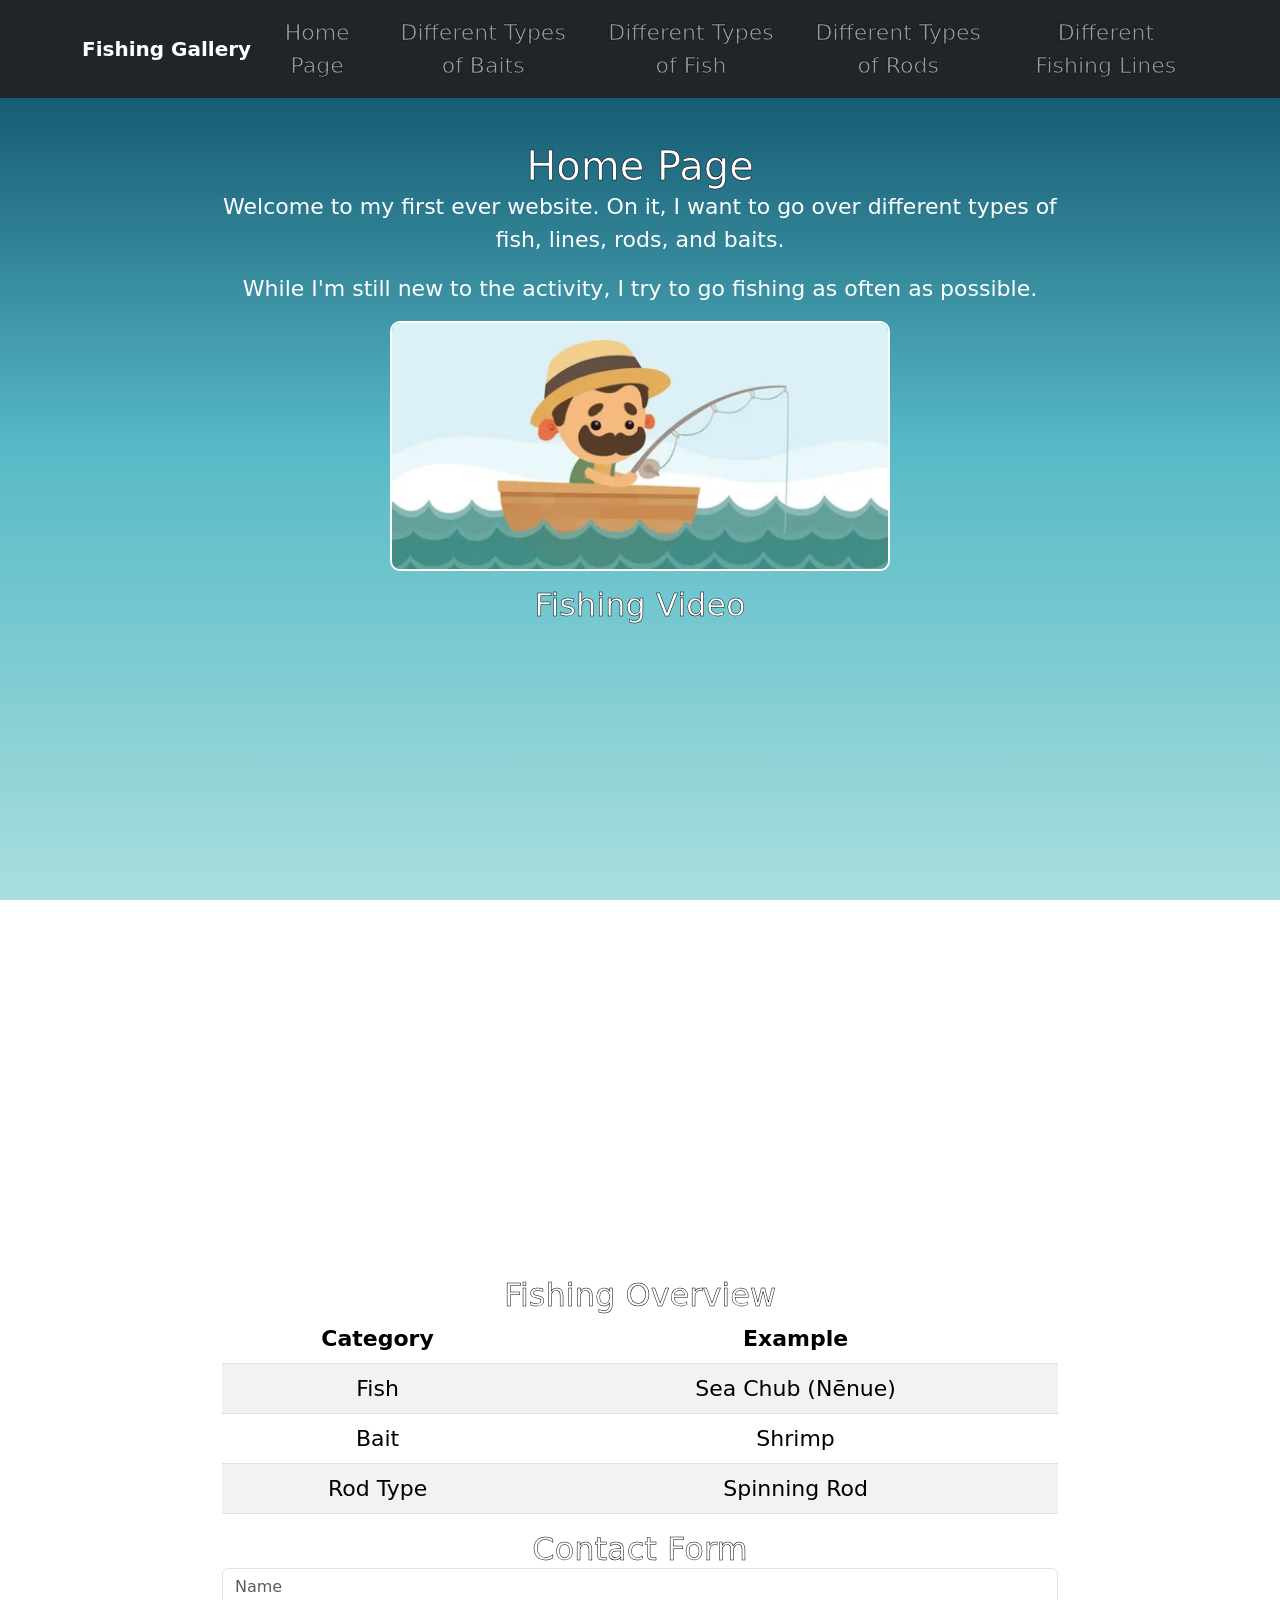
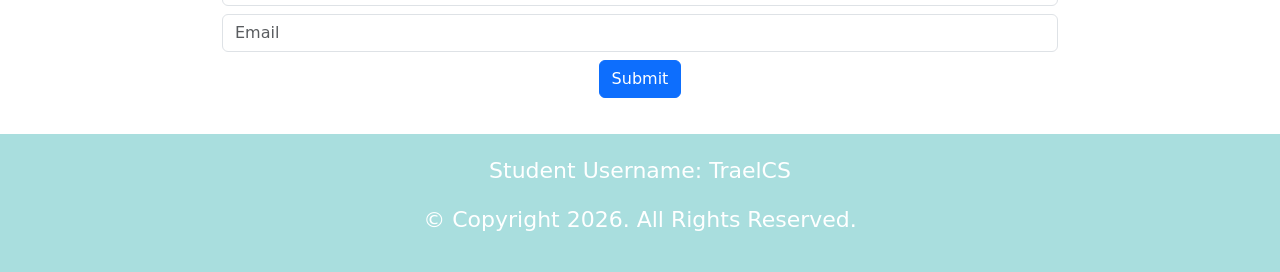
<file: index.html>
<!DOCTYPE html>
<!-- 
    Author: TraelCS
    File Name: index.html
    Date: 03/2026
-->

<html lang="en">

    <head>
        <title>Fishing Gallery</title>
        <meta charset="utf-8">
        <link href="https://cdn.jsdelivr.net/npm/bootstrap@5.3.0/dist/css/bootstrap.min.css" rel="stylesheet">
        <link rel="stylesheet" href="css/styles.css">
    </head>
    <body>

        <nav class="navbar navbar-expand-lg navbar-dark bg-dark">
            <div class="container">
                <a class="navbar-brand" href="index.html">Fishing Gallery</a>

                <button class="navbar-toggler" type="button" data-bs-toggle="collapse" data-bs-target="#navMenu">
                    <span class="navbar-toggler-icon"></span>
                </button>

            <div class="collapse navbar-collapse" id="navMenu">    
            <ul class="navbar-nav ms-auto">
                <li class="nav-item">
                  <a class="nav-link" href="index.html">Home Page</a>
                </li>
                <li class="nav-item">
                  <a class="nav-link" href="baits.html">Different Types of Baits</a>
                </li>
                <li class="nav-item">
                  <a class="nav-link" href="fish.html">Different Types of Fish</a>
                </li>
                <li class="nav-item">
                  <a class="nav-link" href="rods.html">Different Types of Rods</a>
                </li>
                <li class="nav-item">
                  <a class="nav-link" href="lines.html">Different Fishing Lines</a>
                </li>
            </ul>
            </div>
            </div>
        </nav>
        
        <main class="color">
            <div class="container mt-4">
                <h1>Home Page</h1>
            <div id="font">

                    <p>Welcome to my first ever website. On it, I want to go over different types of fish, lines, rods, and baits.</p>

                    <p>While I'm still new to the activity, I try to go fishing as often as possible.</p>

                    <img src="images/boat.jpg" alt="old man fishing in a boat" class="homeimg">

                    <section id="video">
                        <h2>Fishing Video</h2>

                        <div class="ratio ratio-16x9">
                            <iframe width="560" height="315" src="https://www.youtube.com/embed/uwerXJ_SjVc?si=te6410MxGJIUWJld" title="YouTube video player" frameborder="0" allow="accelerometer; autoplay; clipboard-write; encrypted-media; gyroscope; picture-in-picture; web-share" referrerpolicy="strict-origin-when-cross-origin" allowfullscreen></iframe>
                        </div>
                    </section>
                    
                    <p><b>Fishing:</b> the diverse, ancient practice of catching, harvesting, or trapping aquatic animals—primarily fish, but also crustaceans and mollusks—using various methods like angling, netting, or spearing, performed either commercially for livelihood or recreationally for sport and sustenance across oceans, rivers, and lakes.</p>

                <section id="table">
                    <h2>Fishing Overview</h2>

                    <table class="table table-striped">
                        <thead>
                            <tr>
                                <th>Category</th>
                                <th>Example</th>
                            </tr>
                        </thead>
                        <tbody>
                            <tr>
                                <td>Fish</td>
                                <td>Sea Chub (Nēnue)</td>
                            </tr>
                            <tr>
                                <td>Bait</td>
                                <td>Shrimp</td>
                            </tr>
                            <tr>
                                <td>Rod Type</td>
                                <td>Spinning Rod</td>
                            </tr>
                        </tbody>
                    </table>
                </section>

                <section>
                    <h2>Contact Form</h2>

                    <form onsubmit="handleSubmit(event)">
                        <input class="form-control mb-2" type="text" name="name" placeholder="Name" required>
                        <input class="form-control mb-2" type="email" name="email" placeholder="Email" required>
                        <button class="btn btn-primary">Submit</button>
                    </form>

                    <p id="formMessage"></p>
                </section>

            </div>
            </div>
        </main>

        <footer>
            <p>Student Username: TraelCS</p>
            <p>&copy; Copyright 2026. All Rights Reserved.</p>
        </footer>

        <script src="https://cdn.jsdelivr.net/npm/bootstrap@5.3.0/dist/js/bootstrap.bundle.min.js"></script>
        <script>
            function handleSubmit(event) {
                event.preventDefault();
                document.getElementById("formMessage").innerText = "Form submitted successfully!";
            }
        </script>
    </body>
    
</html>
</file>
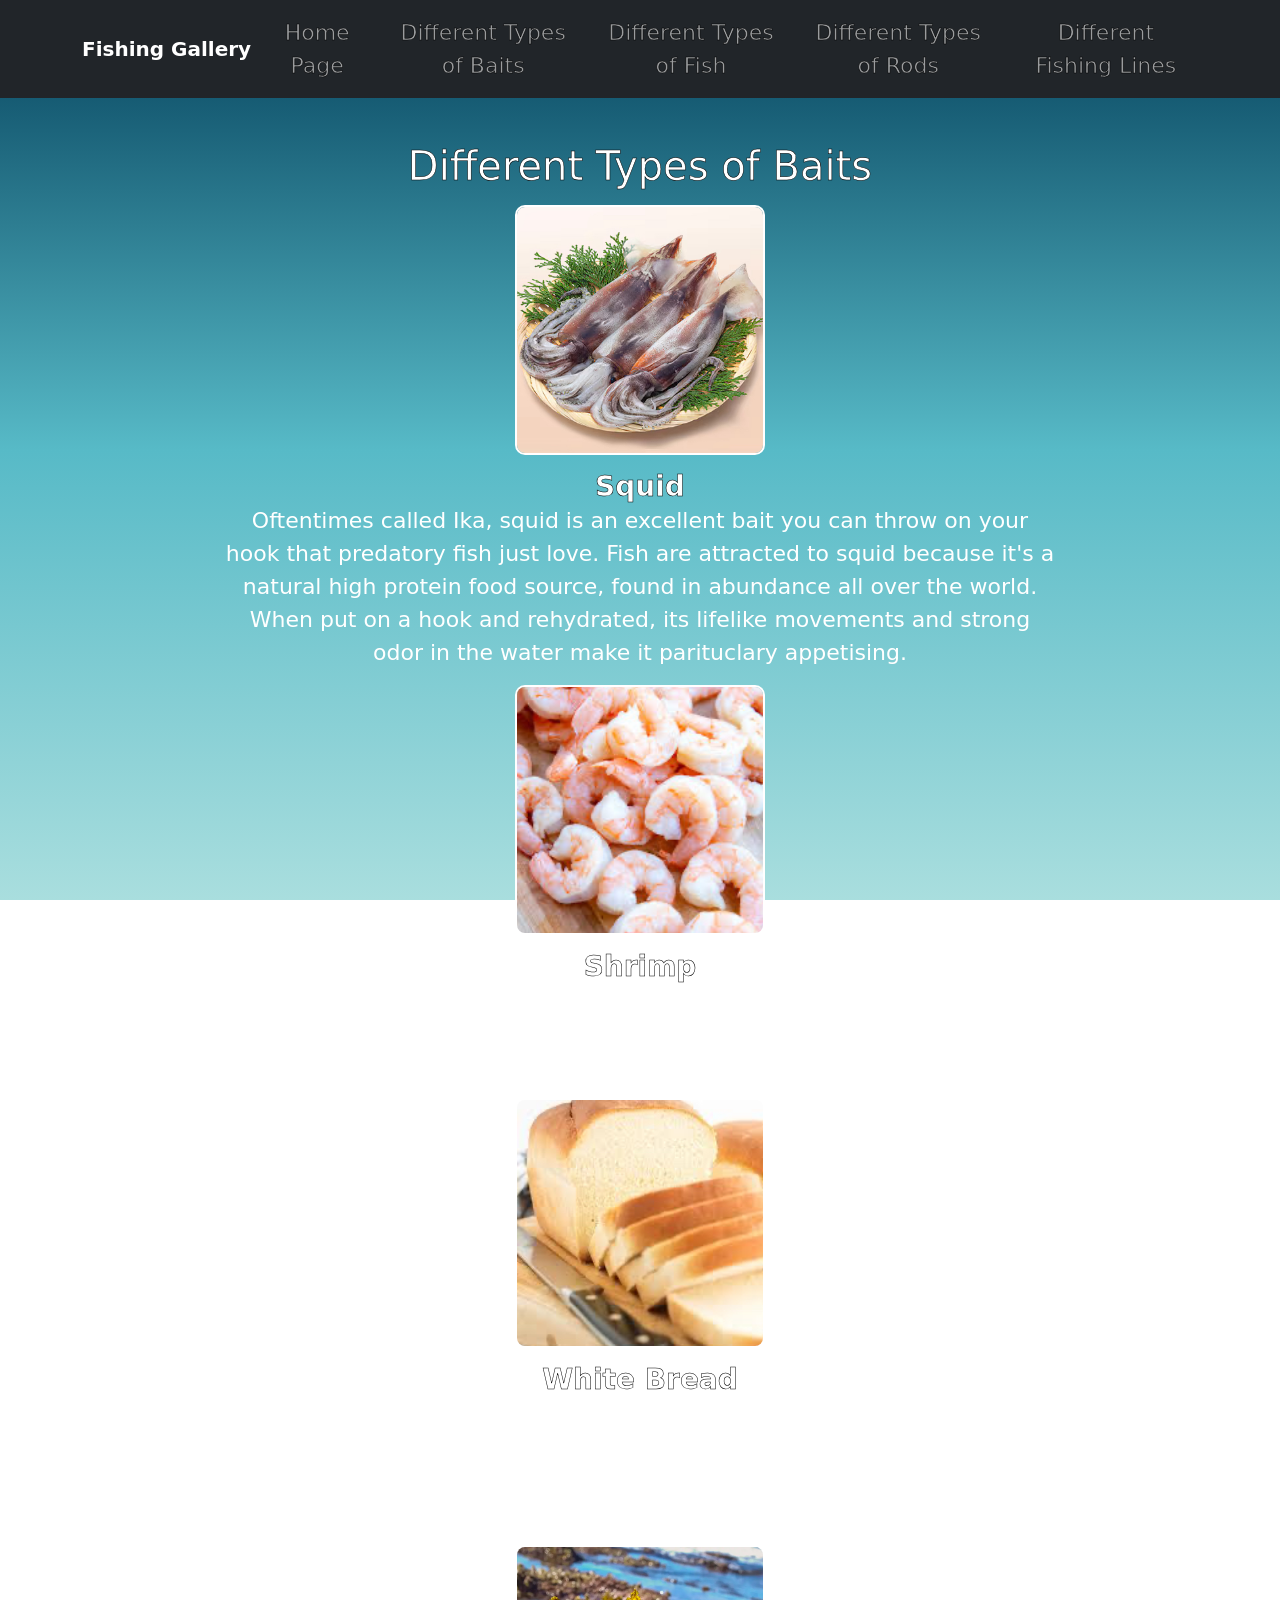
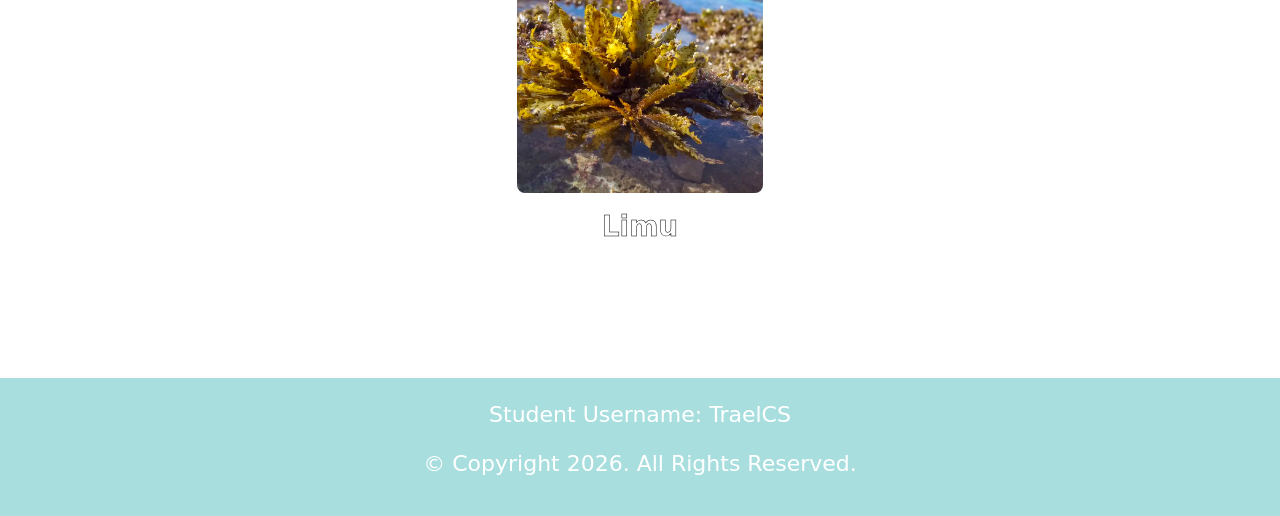
<file: baits.html>
<!DOCTYPE html>
<!-- 
    Author: TraelCS
    File Name: baits.html
    Date: 03/2026
-->

<html lang="en">

    <head>
        <title>Fishing Gallery: Baits</title>
        <meta charset="utf-8">
        <link href="https://cdn.jsdelivr.net/npm/bootstrap@5.3.0/dist/css/bootstrap.min.css" rel="stylesheet">
        <link rel="stylesheet" href="css/styles.css">
    </head>
    <body>

        <nav class="navbar navbar-expand-lg navbar-dark bg-dark">
            <div class="container">
                <a class="navbar-brand" href="index.html">Fishing Gallery</a>

                <button class="navbar-toggler" type="button" data-bs-toggle="collapse" data-bs-target="#navMenu">
                    <span class="navbar-toggler-icon"></span>
                </button>

            <div class="collapse navbar-collapse" id="navMenu">    
            <ul class="navbar-nav ms-auto">
                <li class="nav-item">
                  <a class="nav-link" href="index.html">Home Page</a>
                </li>
                <li class="nav-item">
                  <a class="nav-link" href="baits.html">Different Types of Baits</a>
                </li>
                <li class="nav-item">
                  <a class="nav-link" href="fish.html">Different Types of Fish</a>
                </li>
                <li class="nav-item">
                  <a class="nav-link" href="rods.html">Different Types of Rods</a>
                </li>
                <li class="nav-item">
                  <a class="nav-link" href="lines.html">Different Fishing Lines</a>
                </li>
            </ul>
            </div>
            </div>
        </nav>
        
        <main class="color">
            <div class="container mt-4">
                <h1>Different Types of Baits</h1>
                    <div id="font">

                        <section>
                            <img src="images/squid.jpg" alt="squid on a plate" class="corner">
                            <h3>Squid</h3>
                            <p>Oftentimes called Ika, squid is an excellent bait you can throw on your hook that predatory fish just love. Fish are attracted to squid because it's a natural high protein food source, found in abundance all over the world. When put on a hook and rehydrated, its lifelike movements and strong odor in the water make it parituclary appetising.</p>
                        </section>

                        <section>                       
                            <img src="images/shrimp.jpg" alt="plate of shrimp" class="corner">
                            <h3>Shrimp</h3>
                            <p>Some people's favorite sea foods are an excellent bait to use when fishing for reef fish. Due to shrimp being high in protein and slow moving targets, they are irresistable prey to opportunistic fish.</p>
                        </section>
                        
                        <section>      
                            <img src="images/bread.jpg" alt="white bread" class="corner">
                            <h3>White Bread</h3>
                            <p>Believe it or not, a lot of fish will go after white bread on a hook, especially the opportunistic ones. Although not the first thought that comes to mind when you hear bait, white bread offers fish with bright-colored easy to consume meal.</p>
                        </section>

                        <section>
                            <img src="images/limu.jpg" alt="seaweed on the shore" class="corner">
                            <h3>Limu</h3>
                            <p>Limu, the Hawaiian word for seaweed, provide herbivorous fish with a nutrient-dense meal. Some fish such as Nenue, also called the gray chub, love the taste of limu over proteins like ika or shrimp.</p>
                        </section>
                    </div>
                    </div>
        </main>

        <footer>
            <p>Student Username: TraelCS</p>
            <p>&copy; Copyright 2026. All Rights Reserved.</p>
        </footer>
        <script src="https://cdn.jsdelivr.net/npm/bootstrap@5.3.0/dist/js/bootstrap.bundle.min.js"></script>
    </body>
    
</html>
</file>
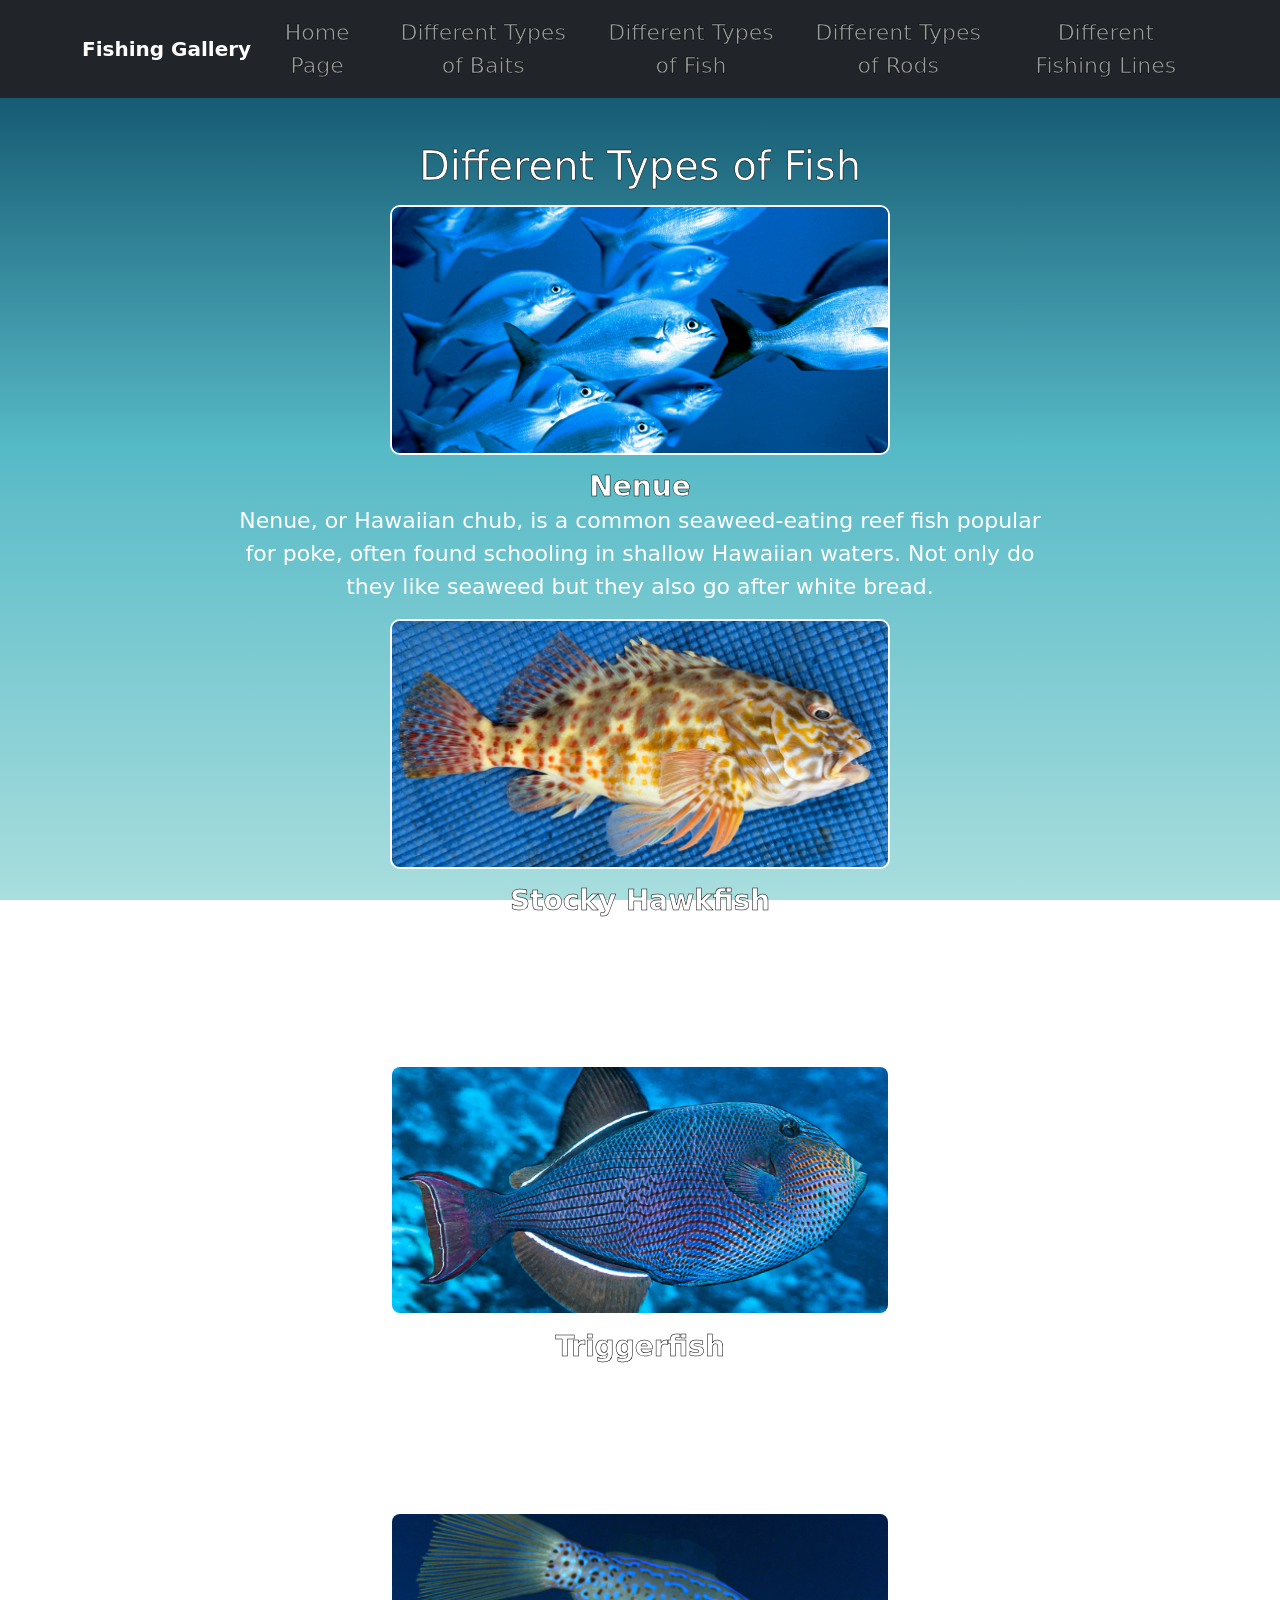
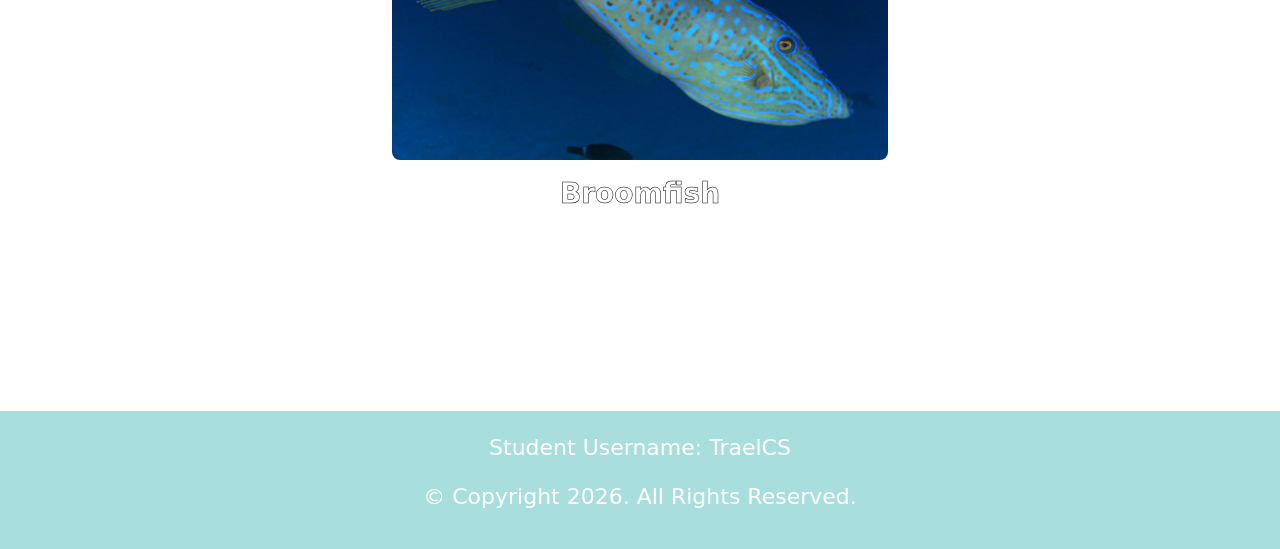
<file: fish.html>
<!DOCTYPE html>
<!-- 
    Author: TraelCS
    File Name: fish.html
    Date: 03/2026
-->

<html lang="en">

    <head>
        <title>Fishing Gallery: Fish</title>
        <meta charset="utf-8">
        <link href="https://cdn.jsdelivr.net/npm/bootstrap@5.3.0/dist/css/bootstrap.min.css" rel="stylesheet">
        <link rel="stylesheet" href="css/styles.css">
    </head>
    <body>

        <nav class="navbar navbar-expand-lg navbar-dark bg-dark">
            <div class="container">
                <a class="navbar-brand" href="index.html">Fishing Gallery</a>

                <button class="navbar-toggler" type="button" data-bs-toggle="collapse" data-bs-target="#navMenu">
                    <span class="navbar-toggler-icon"></span>
                </button>

            <div class="collapse navbar-collapse" id="navMenu">    
            <ul class="navbar-nav ms-auto">
                <li class="nav-item">
                  <a class="nav-link" href="index.html">Home Page</a>
                </li>
                <li class="nav-item">
                  <a class="nav-link" href="baits.html">Different Types of Baits</a>
                </li>
                <li class="nav-item">
                  <a class="nav-link" href="fish.html">Different Types of Fish</a>
                </li>
                <li class="nav-item">
                  <a class="nav-link" href="rods.html">Different Types of Rods</a>
                </li>
                <li class="nav-item">
                  <a class="nav-link" href="lines.html">Different Fishing Lines</a>
                </li>
            </ul>
            </div>
            </div>
        </nav>
        
        <main class="color">
            <div class="container mt-4">
                <h1>Different Types of Fish</h1>
                <div id="font">

                    <section>
                        <img src="images/nenue.jpg" alt="nenue swimming in school" class="round">
                        <h3>Nenue</h3>
                        <p>Nenue, or Hawaiian chub, is a common seaweed-eating reef fish popular for poke, often found schooling in shallow Hawaiian waters. Not only do they like seaweed but they also go after white bread.</p>
                    </section>
                    
                    <section>
                        <img src="images/rockfish.jpg" alt="stocky hawkfish laying on net" class="round">
                        <h3>Stocky Hawkfish</h3>
                        <p>The Stocky Hawkfish is a robust, predatory fish found on shallow Indo-Pacific reef fronts, known for waiting on rocks to ambush prey with quick, precise movements. If you cast too close to the rocks, then you're bound to have one of these guys swallow your hook.</p>
                    </section>

                    <section>
                        <img src="images/triggerfish.jpg" alt="triggerfish swimming" class="round">
                        <h3>Triggerfish</h3>
                        <p>Triggerfish are colorful, oval-shaped reef fish known for a unique, locking dorsal spine used for defense and anchoring in crevices. These often territorial fish possess powerful jaws designed to crush hard-shelled prey like sea urchins and crustaceans.</p>
                    </section>

                    <section>
                        <img src="images/broomfish.jpg" alt="broomfish swimming" class="round">
                        <h3>Broomfish</h3>
                        <p>The broomfish, or scrawled filefish, is a long-bodied, tropical reef fish recognized by its distinct, broom-like tail, iridescent blue, scribbled markings, and rough sandpaper-like skin. With their small mouths and big teeth, they nibble off your bait without giving you a chance to set your hook.</p>
                    </section>
                </div>
                </div>
            
        </main>

        <footer>
            <p>Student Username: TraelCS</p>
            <p>&copy; Copyright 2026. All Rights Reserved.</p>
        </footer>
        <script src="https://cdn.jsdelivr.net/npm/bootstrap@5.3.0/dist/js/bootstrap.bundle.min.js"></script>
    </body>
    
</html>
</file>
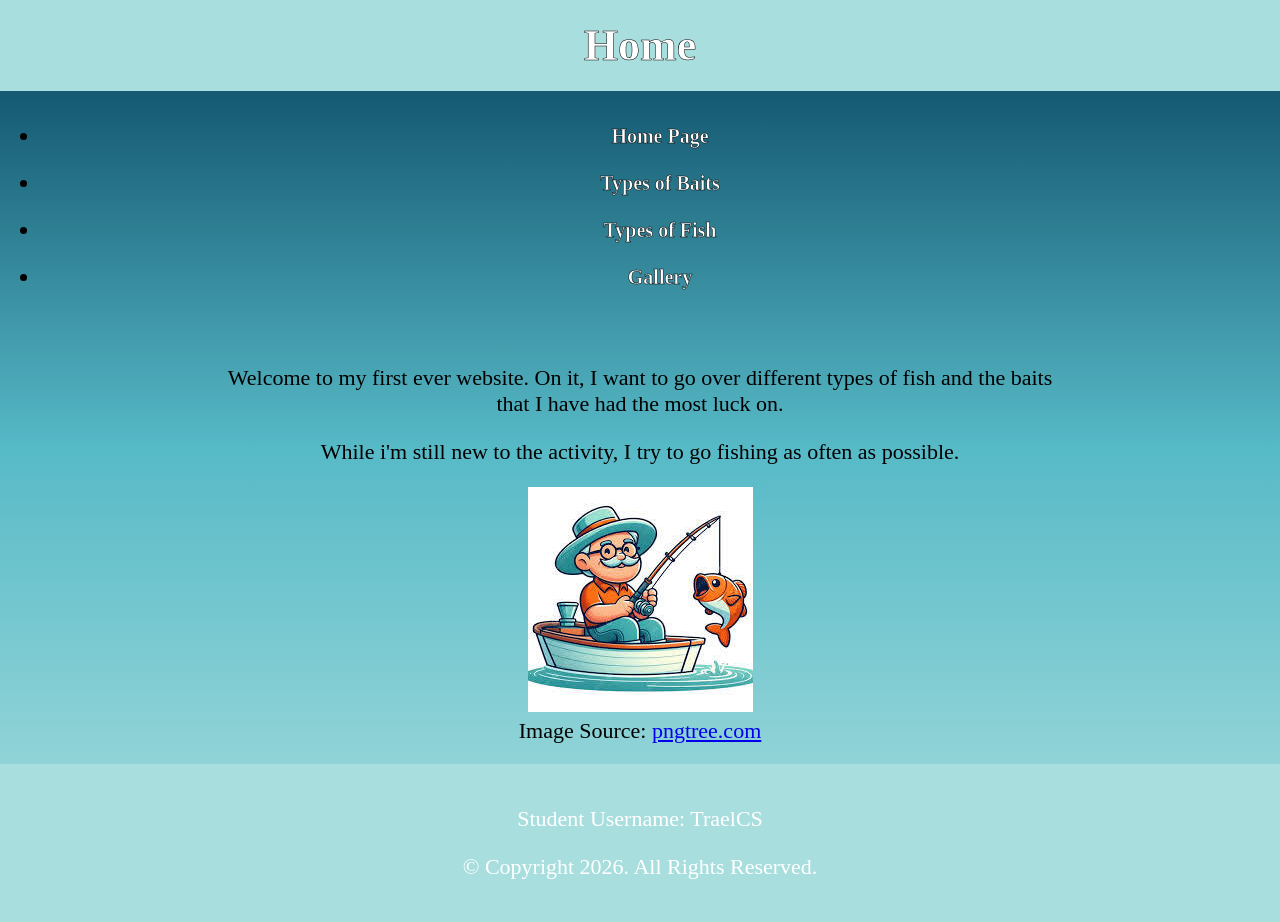
<file: index-2.html>
<!DOCTYPE html>
<!-- 
    Author: TraelCS
    File Name: template.html
    Date: 03/2026
-->

<html lang="en">

    <head>
        <title>Fishing Gallery</title>
        <meta charset="utf-8">
        <link rel="stylesheet" href="css/styles.css">
    </head>
    <body>
        <header>
            <h1>Home</h1>
        </header>

        <nav>
            <ul>
                <li><a href="index.html">Home Page</a></li>
                <li><a href="baits.html">Types of Baits</a></li>
                <li><a href="fish.html">Types of Fish</a></li>
                <li><a href="gallery.html">Gallery</a></li>
            </ul>
        </nav>

        <main>
            <div id="intro">

                <div class="basic">
                    <p>Welcome to my first ever website. On it, I want to go over different types of fish and the baits that I have had the most luck on.</p>

                    <p>While i'm still new to the activity, I try to go fishing as often as possible.</p>
                </div>

                <div class="image">
                    <img src="images/fisherman-2.jpg" alt="old man fishing in a boat">
                    <figcaption>Image Source: <a href="https://pngtree.com/freepng/a-fisherman-in-boat-cathing-fish_17099523.html" target=_blank>pngtree.com</a></figcaption>
                </div>

            </div>
        </main>

        <footer>
            <p>Student Username: TraelCS</p>
            <p>&copy; Copyright 2026. All Rights Reserved.</p>
        </footer>
    </body>
    
</html>
</file>
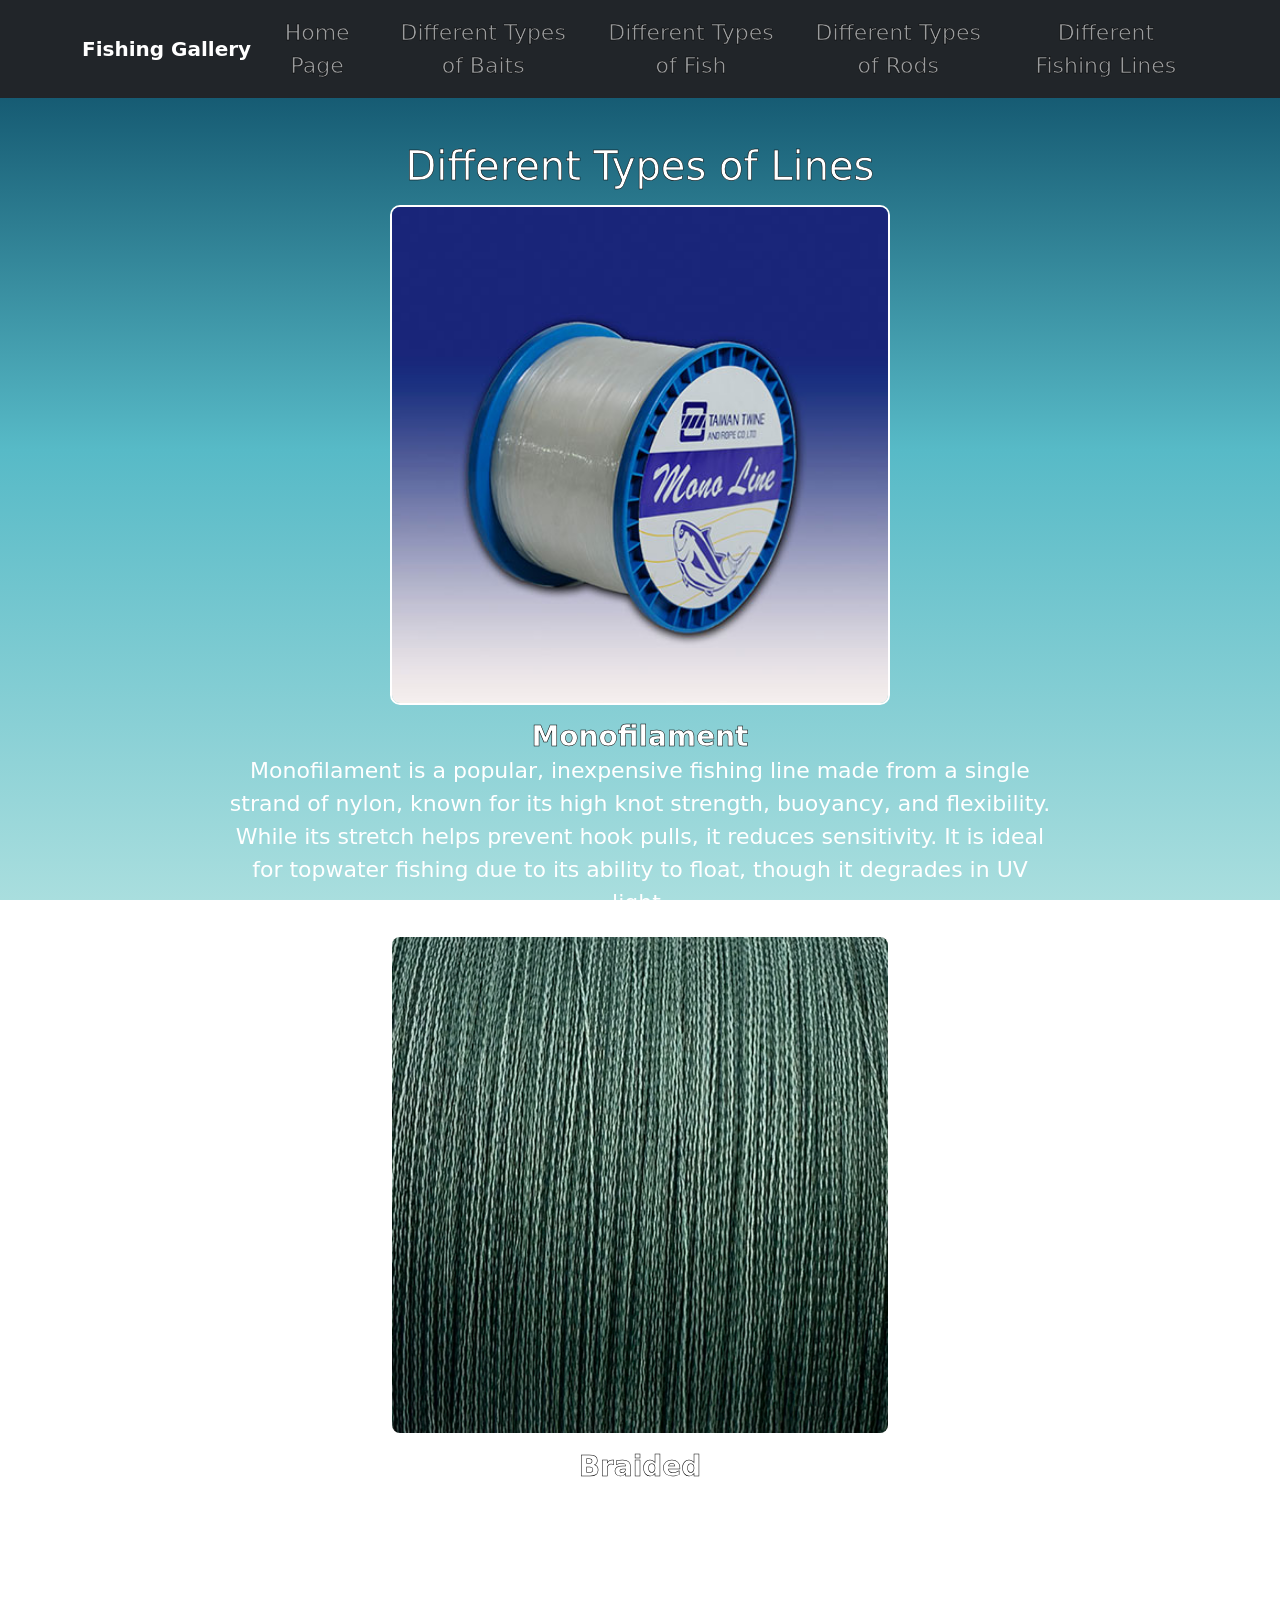
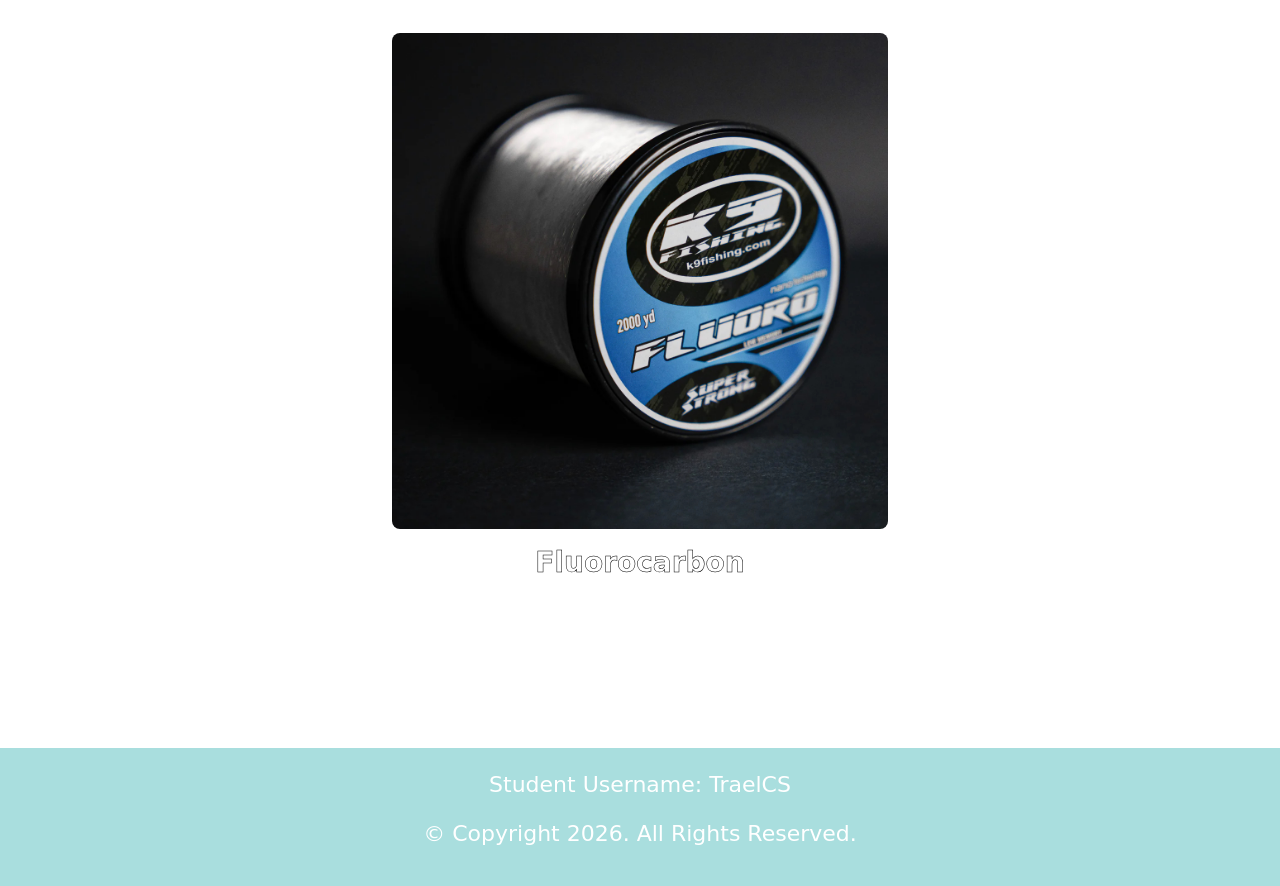
<file: lines.html>
<!DOCTYPE html>
<!-- 
    Author: TraelCS
    File Name: lines.html
    Date: 03/2026
-->

<html lang="en">

    <head>
        <title>Fishing Gallery: Lines</title>
        <meta charset="utf-8">
        <link href="https://cdn.jsdelivr.net/npm/bootstrap@5.3.0/dist/css/bootstrap.min.css" rel="stylesheet">
        <link rel="stylesheet" href="css/styles.css">
    </head>
    <body>

        <nav class="navbar navbar-expand-lg navbar-dark bg-dark">
            <div class="container">
                <a class="navbar-brand" href="index.html">Fishing Gallery</a>

                <button class="navbar-toggler" type="button" data-bs-toggle="collapse" data-bs-target="#navMenu">
                    <span class="navbar-toggler-icon"></span>
                </button>

            <div class="collapse navbar-collapse" id="navMenu">    
            <ul class="navbar-nav ms-auto">
                <li class="nav-item">
                  <a class="nav-link" href="index.html">Home Page</a>
                </li>
                <li class="nav-item">
                  <a class="nav-link" href="baits.html">Different Types of Baits</a>
                </li>
                <li class="nav-item">
                  <a class="nav-link" href="fish.html">Different Types of Fish</a>
                </li>
                <li class="nav-item">
                  <a class="nav-link" href="rods.html">Different Types of Rods</a>
                </li>
                <li class="nav-item">
                  <a class="nav-link" href="lines.html">Different Fishing Lines</a>
                </li>
            </ul>
            </div>
            </div>
        </nav>
        
        <main class="color">
            <div class="container mt-4">
                <h1>Different Types of Lines</h1>
                <div id="font">

                    <section>
                        <img src="images/mono.jpg" alt="monofilament line" class="line">
                        <h3>Monofilament</h3>
                        <p>Monofilament is a popular, inexpensive fishing line made from a single strand of nylon, known for its high knot strength, buoyancy, and flexibility. While its stretch helps prevent hook pulls, it reduces sensitivity. It is ideal for topwater fishing due to its ability to float, though it degrades in UV light.</p>
                    </section>

                    <section>
                        <img src="images/braid.jpg" alt="close-up of braid line" class="line">
                        <h3>Braided</h3>
                        <p>Braided fishing line offers an incredibly high strength-to-diameter ratio, zero stretch, and high sensitivity, making it ideal for fishing in heavy cover and long-distance casting. Its lack of memory ensures smooth, long casts, while its durability allows for multiple seasons of use.</p>
                    </section>

                    <section>
                        <img src="images/fluoro.jpg" alt="fluorocarbon line" class="line">
                        <h3>Fluorocarbon</h3>
                        <p>Fluorocarbon line is a premium, high-density fishing line known for being nearly invisible underwater, extremely sensitive, and highly abrasion-resistant. It sinks faster than monofilament and has minimal stretch, making it ideal for deep-diving baits, jigs, and clear water. </p>
                    </section>
            </div>
                </div>
            
        </main>

        <footer>
            <p>Student Username: TraelCS</p>
            <p>&copy; Copyright 2026. All Rights Reserved.</p>
        </footer>
        <script src="https://cdn.jsdelivr.net/npm/bootstrap@5.3.0/dist/js/bootstrap.bundle.min.js"></script>
    </body>
    
</html>
</file>
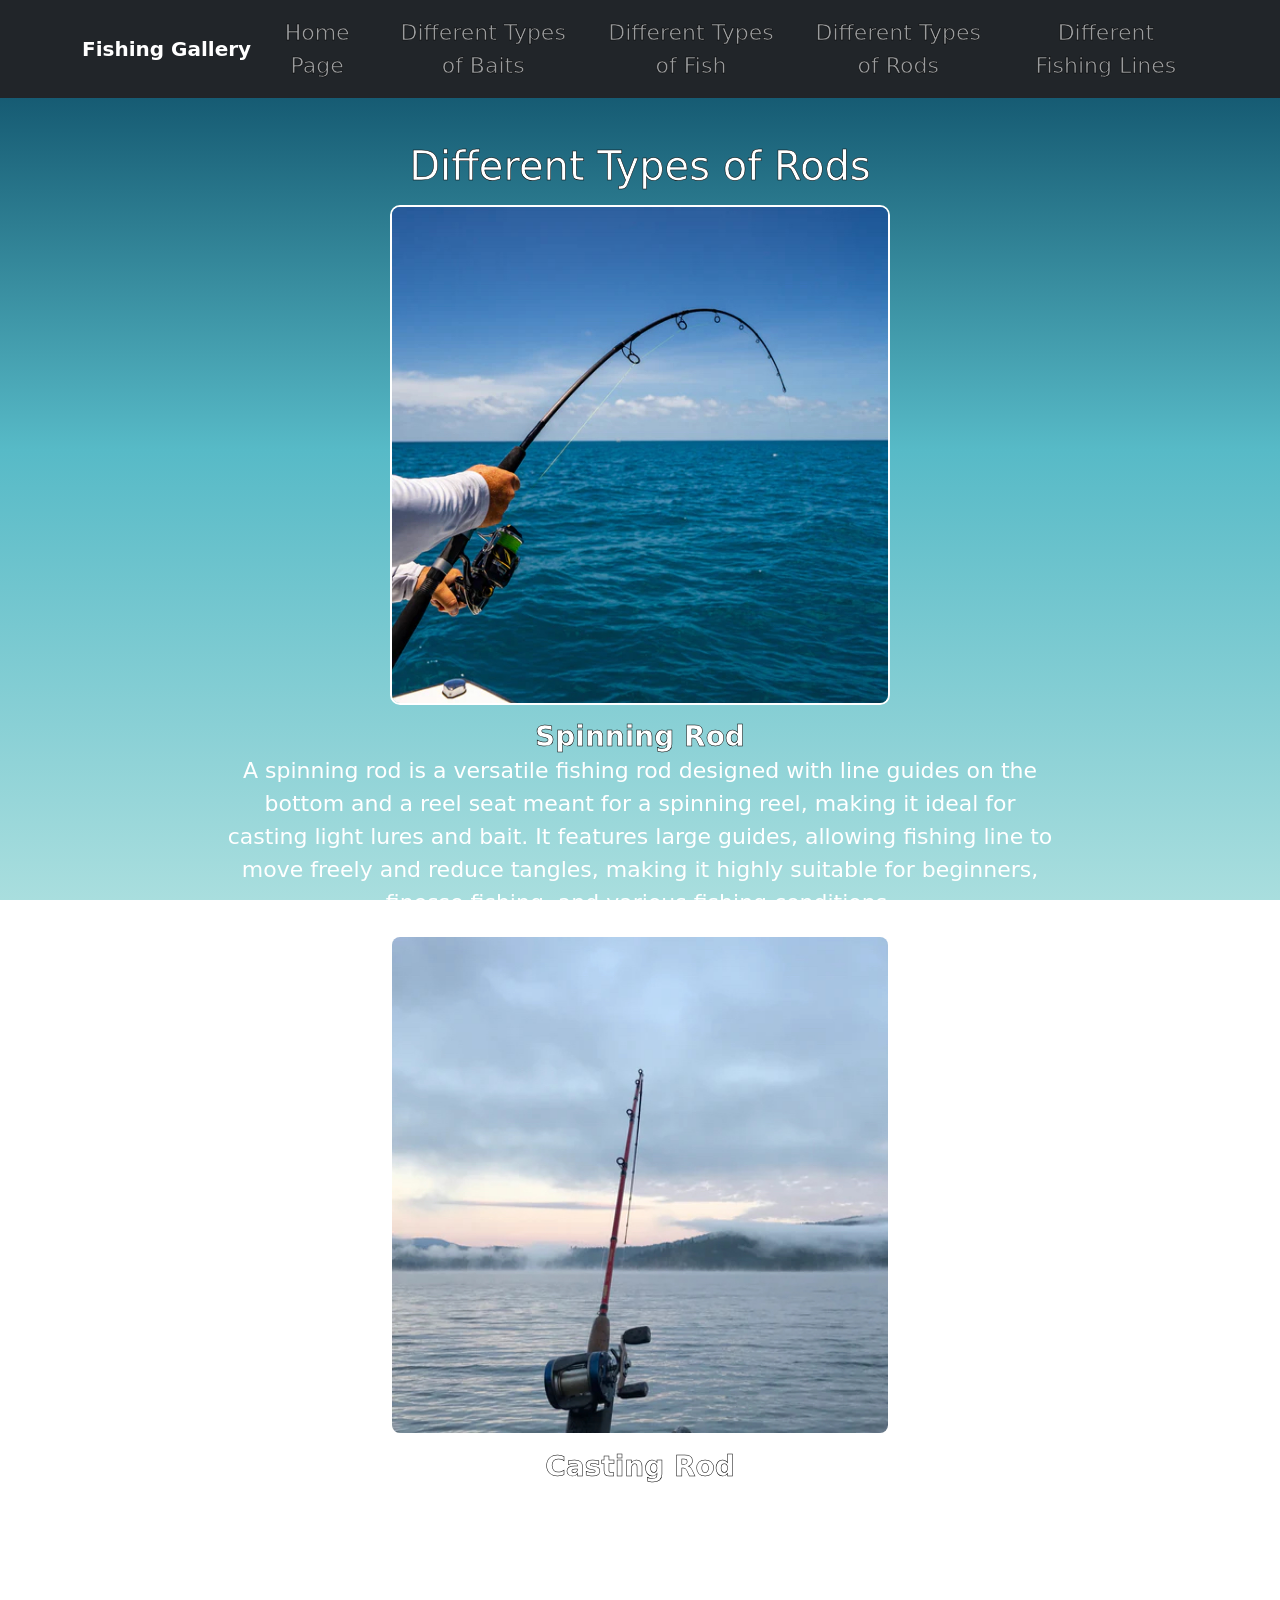
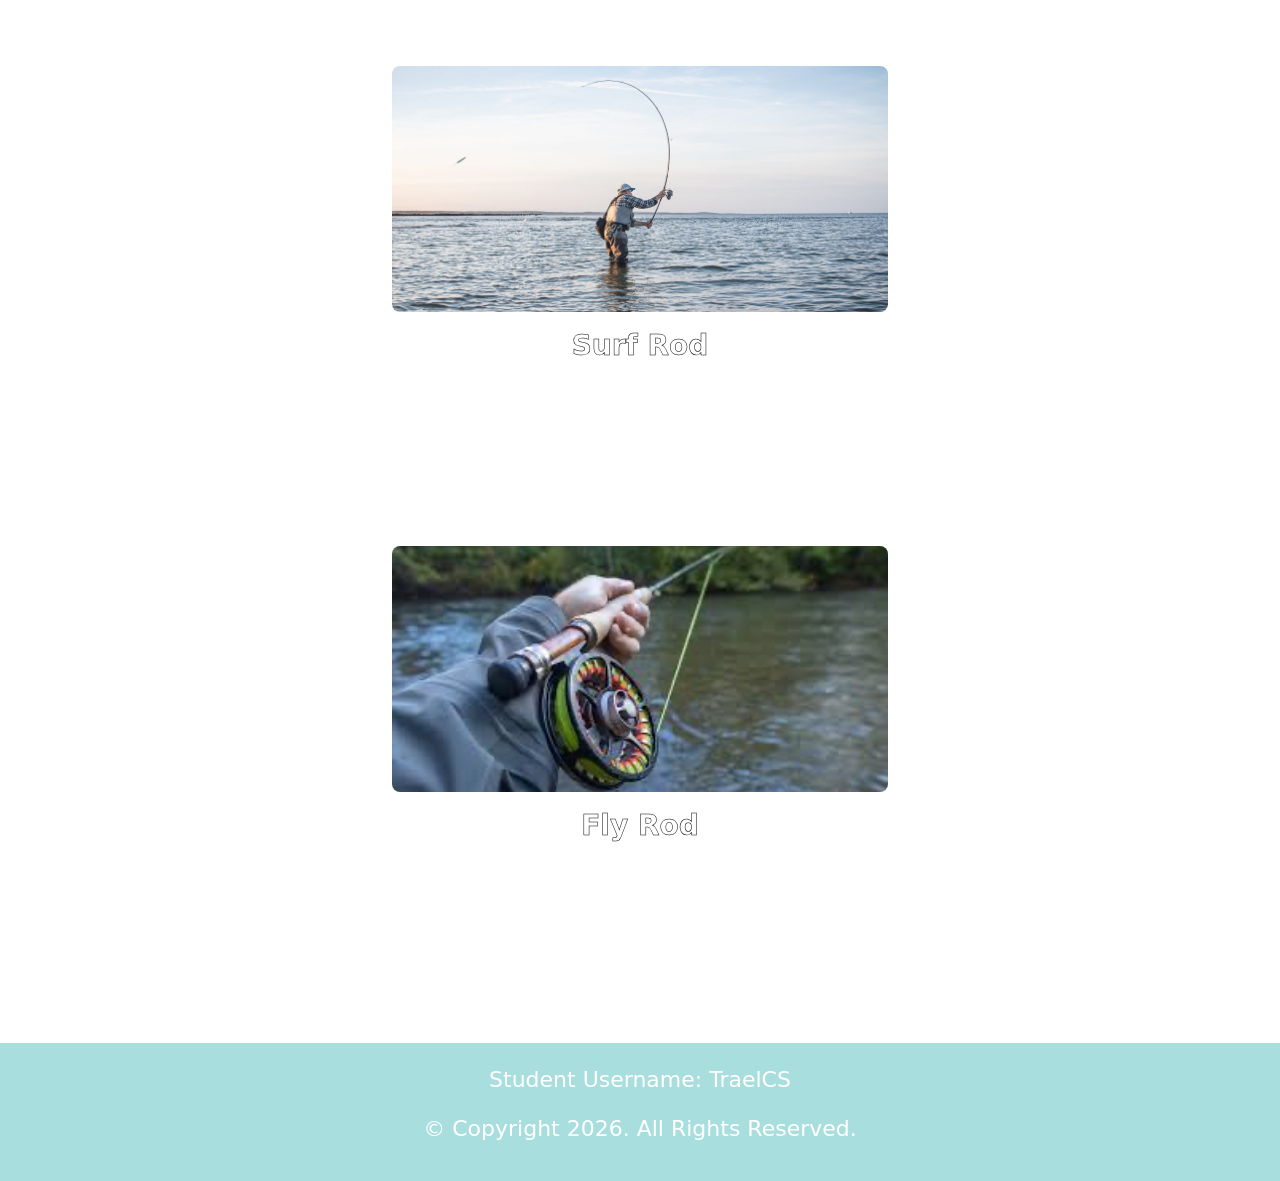
<file: rods.html>
<!DOCTYPE html>
<!-- 
    Author: TraelCS
    File Name: rods.html
    Date: 03/2026
-->

<html lang="en">

    <head>
        <title>Fishing Gallery: Rods</title>
        <meta charset="utf-8">
        <link href="https://cdn.jsdelivr.net/npm/bootstrap@5.3.0/dist/css/bootstrap.min.css" rel="stylesheet">
        <link rel="stylesheet" href="css/styles.css">
    </head>
    <body>

        <nav class="navbar navbar-expand-lg navbar-dark bg-dark">
            <div class="container">
                <a class="navbar-brand" href="index.html">Fishing Gallery</a>

                <button class="navbar-toggler" type="button" data-bs-toggle="collapse" data-bs-target="#navMenu">
                    <span class="navbar-toggler-icon"></span>
                </button>

            <div class="collapse navbar-collapse" id="navMenu">    
            <ul class="navbar-nav ms-auto">
                <li class="nav-item">
                  <a class="nav-link" href="index.html">Home Page</a>
                </li>
                <li class="nav-item">
                  <a class="nav-link" href="baits.html">Different Types of Baits</a>
                </li>
                <li class="nav-item">
                  <a class="nav-link" href="fish.html">Different Types of Fish</a>
                </li>
                <li class="nav-item">
                  <a class="nav-link" href="rods.html">Different Types of Rods</a>
                </li>
                <li class="nav-item">
                  <a class="nav-link" href="lines.html">Different Fishing Lines</a>
                </li>
            </ul>
            </div>
            </div>
        </nav>
        
        <main class="color">
            <div class="container mt-4">
                <h1>Different Types of Rods</h1>
                <div id="font">

                    <section>
                        <img src="images/spinning.jpg" alt="spinning rod casted" class="line">
                        <h3>Spinning Rod</h3>
                        <p>A spinning rod is a versatile fishing rod designed with line guides on the bottom and a reel seat meant for a spinning reel, making it ideal for casting light lures and bait. It features large guides, allowing fishing line to move freely and reduce tangles, making it highly suitable for beginners, finesse fishing, and various fishing conditions.</p>
                    </section>

                    <section>
                        <img src="images/casting.jpg" alt="casting rod casted" class="line">
                        <h3>Casting Rod</h3>
                        <p>A casting rod is a type of fishing rod designed to be used with a baitcasting or spincasting reel mounted on top, featuring small line guides and a "trigger" on the handle for increased control and accuracy. They are typically stiffer, more powerful, and ideal for heavy lures, targeting larger fish, or precise, technical casting techniques.</p>
                    </section>

                    <section>
                        <img src="images/surf.jpg" alt="surf rod mid-cast" class="round">
                        <h3>Surf Rod</h3>
                        <p>A surf rod is a long, durable fishing rod, typically 9 to 15 feet in length, engineered for casting heavy lures or bait long distances from the beach beyond breaking waves. Built with strong materials like graphite or composite, they feature medium-to-heavy power to fight large fish and withstand harsh saltwater.</p>
                    </section>

                    <section>
                        <img src="images/fly.jpg" alt="fly rod casted" class="round">
                        <h3>Fly Rod</h3>
                        <p>A fly rod is a specialized, flexible fishing rod used to cast nearly weightless artificial flies by utilizing the weight of a specialized fly line rather than the weight of a lure. They are designed for delicate, accurate, and stealthy presentations of flies to fish in various water conditions, ranging from trout streams to saltwater.</p>
                    </section>
                </div>
                </div>
            
        </main>

        <footer>
            <p>Student Username: TraelCS</p>
            <p>&copy; Copyright 2026. All Rights Reserved.</p>
        </footer>
        <script src="https://cdn.jsdelivr.net/npm/bootstrap@5.3.0/dist/js/bootstrap.bundle.min.js"></script>
    </body>
    
</html>
</file>
<file: css/styles.css>
/*
Author: TraelCS
File Name: styles.css
Date: 03/2026
*/

/* CSS Reset */
body, header, nav, main, footer, img, h1, h2, h3 {
    margin: 0;
    padding: 0;
    box-sizing: border-box;
}

/* Style rules for body and img */
html, body {
    height: 100%;
    padding: 0;
    margin: 0;
}

body {
    background-image: linear-gradient(#04415C, #57BAC7, #A9DEDE);
    background-attachment: fixed;
}

.round {
    display: block;
    width: 500px;
    height: 250px;
    margin: 15px auto;
    object-fit: cover;
    border-radius: 10px;
    border: 2px solid white;
}

.line {
    display: block;
    width: 500px;
    height: 500px;
    margin: 15px auto;
    object-fit: cover;
    border-radius: 10px;
    border: 2px solid white;
}

.corner {
    display: block;
    width: 250px;
    height: 250px;
    margin: 15px auto;
    object-fit: cover;
    border-radius: 10px;
    border: 2px solid white;
}

.homeimg {
    display: block;
    width: 500px;
    height: 250px;
    margin: 15px auto;
    object-fit: cover;
    border-radius: 10px;
    border: 2px solid white;
    text-align: center;
}

/* Style rules for text */
header {
    background-color: #A9DEDE;
    padding: 20px 0;
}

h1, h2, h3 {
    color: white;
    text-align: center;
    -webkit-text-stroke: 0.5px black;
}

h3 {
    font-weight: bold;
}

#font {
    text-align: center;
}

/* Style rules for main */
main {
    max-width: 900px;
    margin: 0 auto;
    padding: 20px;
    text-align: center;
}

/* Style rules for nav */
nav a {
    display: block;
    flex: 1;
    text-align: center;
    color: white;
    text-decoration: none;
    font-weight: bold;
    font-size: 20px;
    padding: 12px 0;
}

nav a:hover {
    background-color: aquamarine;
    border-radius: 5px;
}

nav li a {
    color: white;
    -webkit-text-stroke: 0.5px black;
}

.color {
    color: white;
}

/* Style rules for footer */
footer {
    background-color: #A9DEDE;
    color: white;
    text-decoration: none;
    text-align: center;
    padding: 20px;
}

/* Media Query for Tablet Viewport */
@media screen and (min-width: 600px), print {
    body {
        font-size: 18px;
    }

    nav ul {
        flex-direction: row;
        justify-content: center;
        gap: 20px;
    }

}

/* Media Query for Desktop Viewport */
@media screen and (min-width: 901px), print {
    body {
        font-size: 20px;
    }
}

/* Media Query for Large Desktop Viewport */
@media screen and (min-width: 1201px), print {
    body {
        font-size: 22px;
    }
}
</file>
